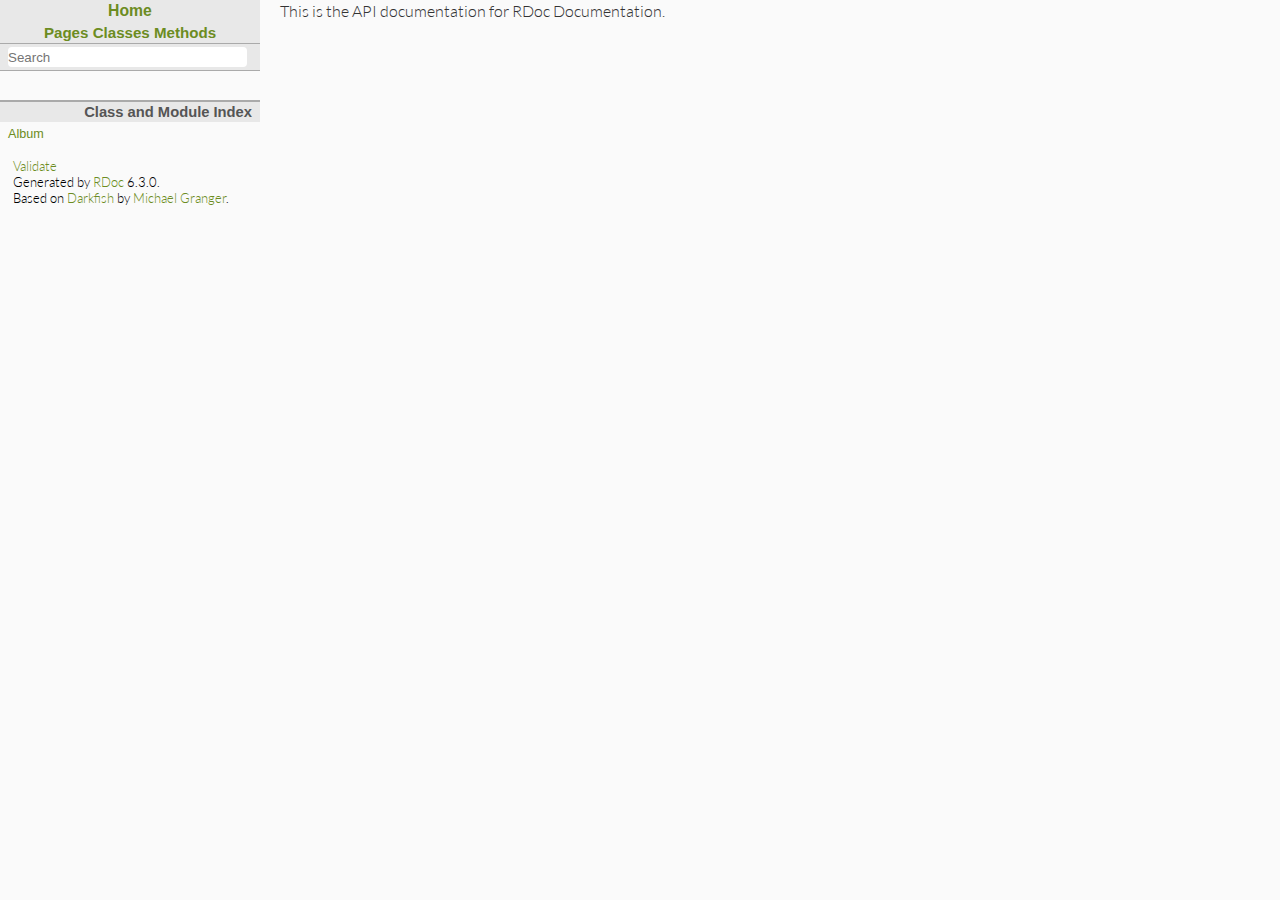
<file: classes/doc/index.html>
<!DOCTYPE html>

<html>
<head>
<meta charset="UTF-8">

<title>RDoc Documentation</title>

<script type="text/javascript">
  var rdoc_rel_prefix = "./";
  var index_rel_prefix = "./";
</script>

<script src="./js/navigation.js" defer></script>
<script src="./js/search.js" defer></script>
<script src="./js/search_index.js" defer></script>
<script src="./js/searcher.js" defer></script>
<script src="./js/darkfish.js" defer></script>

<link href="./css/fonts.css" rel="stylesheet">
<link href="./css/rdoc.css" rel="stylesheet">


<body id="top" role="document" class="file">
<nav role="navigation">
  <div id="project-navigation">
    <div id="home-section" role="region" title="Quick navigation" class="nav-section">
  <h2>
    <a href="./index.html" rel="home">Home</a>
  </h2>

  <div id="table-of-contents-navigation">
    <a href="./table_of_contents.html#pages">Pages</a>
    <a href="./table_of_contents.html#classes">Classes</a>
    <a href="./table_of_contents.html#methods">Methods</a>
  </div>
</div>


    <div id="search-section" role="search" class="project-section initially-hidden">
  <form action="#" method="get" accept-charset="utf-8">
    <div id="search-field-wrapper">
      <input id="search-field" role="combobox" aria-label="Search"
             aria-autocomplete="list" aria-controls="search-results"
             type="text" name="search" placeholder="Search" spellcheck="false"
             title="Type to search, Up and Down to navigate, Enter to load">
    </div>

    <ul id="search-results" aria-label="Search Results"
        aria-busy="false" aria-expanded="false"
        aria-atomic="false" class="initially-hidden"></ul>
  </form>
</div>

  </div>

  <div id="project-metadata">
    

    <div id="classindex-section" class="nav-section">
  <h3>Class and Module Index</h3>

  <ul class="link-list">
    <li><a href="./Album.html">Album</a>
  </ul>
</div>

  </div>
</nav>

<main role="main">
<p>This is the API documentation for RDoc Documentation.
</main>


<footer id="validator-badges" role="contentinfo">
  <p><a href="https://validator.w3.org/check/referer">Validate</a>
  <p>Generated by <a href="https://ruby.github.io/rdoc/">RDoc</a> 6.3.0.
  <p>Based on <a href="http://deveiate.org/projects/Darkfish-RDoc/">Darkfish</a> by <a href="http://deveiate.org">Michael Granger</a>.
</footer>
</file>
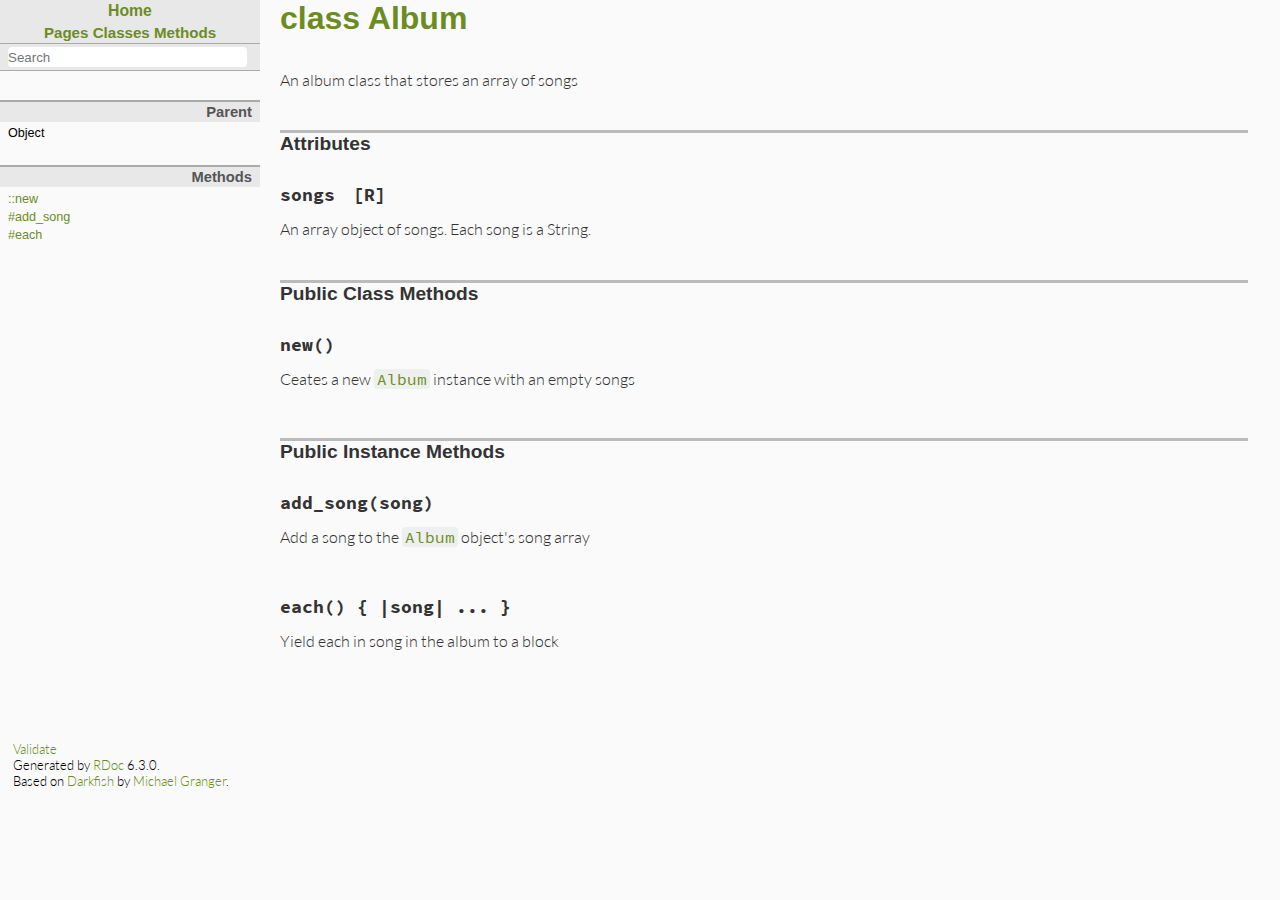
<file: classes/doc/Album.html>
<!DOCTYPE html>

<html>
<head>
<meta charset="UTF-8">

<title>class Album - RDoc Documentation</title>

<script type="text/javascript">
  var rdoc_rel_prefix = "./";
  var index_rel_prefix = "./";
</script>

<script src="./js/navigation.js" defer></script>
<script src="./js/search.js" defer></script>
<script src="./js/search_index.js" defer></script>
<script src="./js/searcher.js" defer></script>
<script src="./js/darkfish.js" defer></script>

<link href="./css/fonts.css" rel="stylesheet">
<link href="./css/rdoc.css" rel="stylesheet">


<body id="top" role="document" class="class">
<nav role="navigation">
  <div id="project-navigation">
    <div id="home-section" role="region" title="Quick navigation" class="nav-section">
  <h2>
    <a href="./index.html" rel="home">Home</a>
  </h2>

  <div id="table-of-contents-navigation">
    <a href="./table_of_contents.html#pages">Pages</a>
    <a href="./table_of_contents.html#classes">Classes</a>
    <a href="./table_of_contents.html#methods">Methods</a>
  </div>
</div>

    <div id="search-section" role="search" class="project-section initially-hidden">
  <form action="#" method="get" accept-charset="utf-8">
    <div id="search-field-wrapper">
      <input id="search-field" role="combobox" aria-label="Search"
             aria-autocomplete="list" aria-controls="search-results"
             type="text" name="search" placeholder="Search" spellcheck="false"
             title="Type to search, Up and Down to navigate, Enter to load">
    </div>

    <ul id="search-results" aria-label="Search Results"
        aria-busy="false" aria-expanded="false"
        aria-atomic="false" class="initially-hidden"></ul>
  </form>
</div>

  </div>

  

  <div id="class-metadata">
    
    
<div id="parent-class-section" class="nav-section">
  <h3>Parent</h3>

  <p class="link">Object
</div>

    
    
    
<!-- Method Quickref -->
<div id="method-list-section" class="nav-section">
  <h3>Methods</h3>

  <ul class="link-list" role="directory">
    <li ><a href="#method-c-new">::new</a>
    <li ><a href="#method-i-add_song">#add_song</a>
    <li ><a href="#method-i-each">#each</a>
  </ul>
</div>

  </div>
</nav>

<main role="main" aria-labelledby="class-Album">
  <h1 id="class-Album" class="class">
    class Album
  </h1>

  <section class="description">
    
<p>An album class that stores an array of songs</p>

  </section>

  <section id="5Buntitled-5D" class="documentation-section">



    <section class="attribute-method-details" class="method-section">
      <header>
        <h3>Attributes</h3>
      </header>

      <div id="attribute-i-songs" class="method-detail">
        <div class="method-heading attribute-method-heading">
          <span class="method-name">songs</span><span
            class="attribute-access-type">[R]</span>
        </div>

        <div class="method-description">
        <p>An array object of songs. Each song is a String.</p>
        </div>
      </div>
    </section>


     <section id="public-class-5Buntitled-5D-method-details" class="method-section">
       <header>
         <h3>Public Class Methods</h3>
       </header>

      <div id="method-c-new" class="method-detail ">
        <div class="method-heading">
          <span class="method-name">new</span><span
            class="method-args">()</span>
          <span class="method-click-advice">click to toggle source</span>
        </div>

        <div class="method-description">
          <p>Ceates a new <a href="Album.html"><code>Album</code></a> instance with an empty songs</p>

          <div class="method-source-code" id="new-source">
            <pre><span class="ruby-comment"># File subclasses.rb, line 123</span>
<span class="ruby-keyword">def</span> <span class="ruby-identifier ruby-title">initialize</span> 
    <span class="ruby-ivar">@songs</span> = []
<span class="ruby-keyword">end</span></pre>
          </div>
        </div>


      </div>

    </section>

     <section id="public-instance-5Buntitled-5D-method-details" class="method-section">
       <header>
         <h3>Public Instance Methods</h3>
       </header>

      <div id="method-i-add_song" class="method-detail ">
        <div class="method-heading">
          <span class="method-name">add_song</span><span
            class="method-args">(song)</span>
          <span class="method-click-advice">click to toggle source</span>
        </div>

        <div class="method-description">
          <p>Add a song to the <a href="Album.html"><code>Album</code></a> object&#39;s song array</p>

          <div class="method-source-code" id="add_song-source">
            <pre><span class="ruby-comment"># File subclasses.rb, line 127</span>
<span class="ruby-keyword">def</span> <span class="ruby-identifier ruby-title">add_song</span>(<span class="ruby-identifier">song</span>)
    <span class="ruby-identifier">songs</span> <span class="ruby-operator">&lt;&lt;</span> <span class="ruby-identifier">song</span> 
<span class="ruby-keyword">end</span></pre>
          </div>
        </div>


      </div>

      <div id="method-i-each" class="method-detail ">
        <div class="method-heading">
          <span class="method-name">each</span><span
            class="method-args">() { |song| ... }</span>
          <span class="method-click-advice">click to toggle source</span>
        </div>

        <div class="method-description">
          <p>Yield each in song in the album to a block</p>

          <div class="method-source-code" id="each-source">
            <pre><span class="ruby-comment"># File subclasses.rb, line 131</span>
<span class="ruby-keyword">def</span> <span class="ruby-identifier ruby-title">each</span> 
    <span class="ruby-identifier">songs</span>.<span class="ruby-identifier">each</span> <span class="ruby-keyword">do</span> <span class="ruby-operator">|</span><span class="ruby-identifier">song</span><span class="ruby-operator">|</span>
        <span class="ruby-keyword">yield</span> <span class="ruby-identifier">song</span>
    <span class="ruby-keyword">end</span>
<span class="ruby-keyword">end</span></pre>
          </div>
        </div>


      </div>

    </section>

  </section>
</main>


<footer id="validator-badges" role="contentinfo">
  <p><a href="https://validator.w3.org/check/referer">Validate</a>
  <p>Generated by <a href="https://ruby.github.io/rdoc/">RDoc</a> 6.3.0.
  <p>Based on <a href="http://deveiate.org/projects/Darkfish-RDoc/">Darkfish</a> by <a href="http://deveiate.org">Michael Granger</a>.
</footer>
</file>
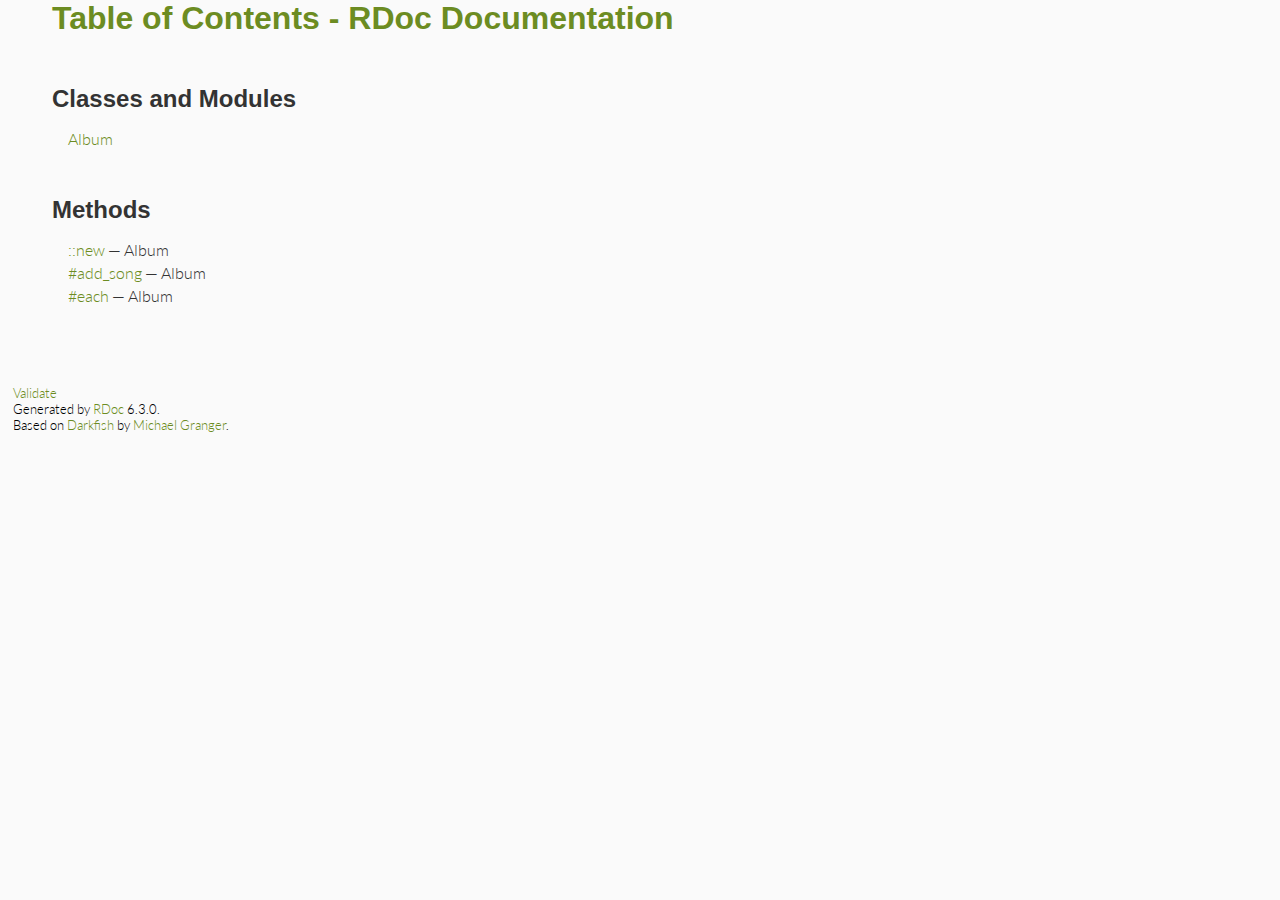
<file: classes/doc/table_of_contents.html>
<!DOCTYPE html>

<html>
<head>
<meta charset="UTF-8">

<title>Table of Contents - RDoc Documentation</title>

<script type="text/javascript">
  var rdoc_rel_prefix = "./";
  var index_rel_prefix = "./";
</script>

<script src="./js/navigation.js" defer></script>
<script src="./js/search.js" defer></script>
<script src="./js/search_index.js" defer></script>
<script src="./js/searcher.js" defer></script>
<script src="./js/darkfish.js" defer></script>

<link href="./css/fonts.css" rel="stylesheet">
<link href="./css/rdoc.css" rel="stylesheet">


<body id="top" class="table-of-contents">
<main role="main">
<h1 class="class">Table of Contents - RDoc Documentation</h1>


<h2 id="classes">Classes and Modules</h2>
<ul>
  <li class="class">
    <a href="Album.html">Album</a>
  </li>
</ul>

<h2 id="methods">Methods</h2>
<ul>

  <li class="method">
    <a href="Album.html#method-c-new">::new</a>
    &mdash;
    <span class="container">Album</span>

  <li class="method">
    <a href="Album.html#method-i-add_song">#add_song</a>
    &mdash;
    <span class="container">Album</span>

  <li class="method">
    <a href="Album.html#method-i-each">#each</a>
    &mdash;
    <span class="container">Album</span>
</ul>
</main>


<footer id="validator-badges" role="contentinfo">
  <p><a href="https://validator.w3.org/check/referer">Validate</a>
  <p>Generated by <a href="https://ruby.github.io/rdoc/">RDoc</a> 6.3.0.
  <p>Based on <a href="http://deveiate.org/projects/Darkfish-RDoc/">Darkfish</a> by <a href="http://deveiate.org">Michael Granger</a>.
</footer>
</file>
<file: classes/doc/css/fonts.css>
/*
 * Copyright 2010, 2012 Adobe Systems Incorporated (http://www.adobe.com/),
 * with Reserved Font Name "Source". All Rights Reserved. Source is a
 * trademark of Adobe Systems Incorporated in the United States and/or other
 * countries.
 *
 * This Font Software is licensed under the SIL Open Font License, Version
 * 1.1.
 *
 * This license is copied below, and is also available with a FAQ at:
 * http://scripts.sil.org/OFL
 */

@font-face {
  font-family: "Source Code Pro";
  font-style: normal;
  font-weight: 400;
  src: local("Source Code Pro"),
       local("SourceCodePro-Regular"),
       url("../fonts/SourceCodePro-Regular.ttf") format("truetype");
}

@font-face {
  font-family: "Source Code Pro";
  font-style: normal;
  font-weight: 700;
  src: local("Source Code Pro Bold"),
       local("SourceCodePro-Bold"),
       url("../fonts/SourceCodePro-Bold.ttf") format("truetype");
}

/*
 * Copyright (c) 2010, Łukasz Dziedzic (dziedzic@typoland.com),
 * with Reserved Font Name Lato.
 *
 * This Font Software is licensed under the SIL Open Font License, Version
 * 1.1.
 *
 * This license is copied below, and is also available with a FAQ at:
 * http://scripts.sil.org/OFL
 */

@font-face {
  font-family: "Lato";
  font-style: normal;
  font-weight: 300;
  src: local("Lato Light"),
       local("Lato-Light"),
       url("../fonts/Lato-Light.ttf") format("truetype");
}

@font-face {
  font-family: "Lato";
  font-style: italic;
  font-weight: 300;
  src: local("Lato Light Italic"),
       local("Lato-LightItalic"),
       url("../fonts/Lato-LightItalic.ttf") format("truetype");
}

@font-face {
  font-family: "Lato";
  font-style: normal;
  font-weight: 700;
  src: local("Lato Regular"),
       local("Lato-Regular"),
       url("../fonts/Lato-Regular.ttf") format("truetype");
}

@font-face {
  font-family: "Lato";
  font-style: italic;
  font-weight: 700;
  src: local("Lato Italic"),
       local("Lato-Italic"),
       url("../fonts/Lato-RegularItalic.ttf") format("truetype");
}

/*
 * -----------------------------------------------------------
 * SIL OPEN FONT LICENSE Version 1.1 - 26 February 2007
 * -----------------------------------------------------------
 *
 * PREAMBLE
 * The goals of the Open Font License (OFL) are to stimulate worldwide
 * development of collaborative font projects, to support the font creation
 * efforts of academic and linguistic communities, and to provide a free and
 * open framework in which fonts may be shared and improved in partnership
 * with others.
 *
 * The OFL allows the licensed fonts to be used, studied, modified and
 * redistributed freely as long as they are not sold by themselves. The
 * fonts, including any derivative works, can be bundled, embedded,
 * redistributed and/or sold with any software provided that any reserved
 * names are not used by derivative works. The fonts and derivatives,
 * however, cannot be released under any other type of license. The
 * requirement for fonts to remain under this license does not apply
 * to any document created using the fonts or their derivatives.
 *
 * DEFINITIONS
 * "Font Software" refers to the set of files released by the Copyright
 * Holder(s) under this license and clearly marked as such. This may
 * include source files, build scripts and documentation.
 *
 * "Reserved Font Name" refers to any names specified as such after the
 * copyright statement(s).
 *
 * "Original Version" refers to the collection of Font Software components as
 * distributed by the Copyright Holder(s).
 *
 * "Modified Version" refers to any derivative made by adding to, deleting,
 * or substituting -- in part or in whole -- any of the components of the
 * Original Version, by changing formats or by porting the Font Software to a
 * new environment.
 *
 * "Author" refers to any designer, engineer, programmer, technical
 * writer or other person who contributed to the Font Software.
 *
 * PERMISSION & CONDITIONS
 * Permission is hereby granted, free of charge, to any person obtaining
 * a copy of the Font Software, to use, study, copy, merge, embed, modify,
 * redistribute, and sell modified and unmodified copies of the Font
 * Software, subject to the following conditions:
 *
 * 1) Neither the Font Software nor any of its individual components,
 * in Original or Modified Versions, may be sold by itself.
 *
 * 2) Original or Modified Versions of the Font Software may be bundled,
 * redistributed and/or sold with any software, provided that each copy
 * contains the above copyright notice and this license. These can be
 * included either as stand-alone text files, human-readable headers or
 * in the appropriate machine-readable metadata fields within text or
 * binary files as long as those fields can be easily viewed by the user.
 *
 * 3) No Modified Version of the Font Software may use the Reserved Font
 * Name(s) unless explicit written permission is granted by the corresponding
 * Copyright Holder. This restriction only applies to the primary font name as
 * presented to the users.
 *
 * 4) The name(s) of the Copyright Holder(s) or the Author(s) of the Font
 * Software shall not be used to promote, endorse or advertise any
 * Modified Version, except to acknowledge the contribution(s) of the
 * Copyright Holder(s) and the Author(s) or with their explicit written
 * permission.
 *
 * 5) The Font Software, modified or unmodified, in part or in whole,
 * must be distributed entirely under this license, and must not be
 * distributed under any other license. The requirement for fonts to
 * remain under this license does not apply to any document created
 * using the Font Software.
 *
 * TERMINATION
 * This license becomes null and void if any of the above conditions are
 * not met.
 *
 * DISCLAIMER
 * THE FONT SOFTWARE IS PROVIDED "AS IS", WITHOUT WARRANTY OF ANY KIND,
 * EXPRESS OR IMPLIED, INCLUDING BUT NOT LIMITED TO ANY WARRANTIES OF
 * MERCHANTABILITY, FITNESS FOR A PARTICULAR PURPOSE AND NONINFRINGEMENT
 * OF COPYRIGHT, PATENT, TRADEMARK, OR OTHER RIGHT. IN NO EVENT SHALL THE
 * COPYRIGHT HOLDER BE LIABLE FOR ANY CLAIM, DAMAGES OR OTHER LIABILITY,
 * INCLUDING ANY GENERAL, SPECIAL, INDIRECT, INCIDENTAL, OR CONSEQUENTIAL
 * DAMAGES, WHETHER IN AN ACTION OF CONTRACT, TORT OR OTHERWISE, ARISING
 * FROM, OUT OF THE USE OR INABILITY TO USE THE FONT SOFTWARE OR FROM
 * OTHER DEALINGS IN THE FONT SOFTWARE.
 */
</file>
<file: classes/doc/css/rdoc.css>
/*
 * "Darkfish" Rdoc CSS
 * $Id: rdoc.css 54 2009-01-27 01:09:48Z deveiant $
 *
 * Author: Michael Granger <ged@FaerieMUD.org>
 *
 */

/* vim: ft=css et sw=2 ts=2 sts=2 */
/* Base Green is: #6C8C22 */

.hide { display: none !important; }

* { padding: 0; margin: 0; }

body {
  background: #fafafa;
  font-family: Lato, sans-serif;
  font-weight: 300;
}

h1 span,
h2 span,
h3 span,
h4 span,
h5 span,
h6 span {
  position: relative;

  display: none;
  padding-left: 1em;
  line-height: 0;
  vertical-align: baseline;
  font-size: 10px;
}

h1 span { top: -1.3em; }
h2 span { top: -1.2em; }
h3 span { top: -1.0em; }
h4 span { top: -0.8em; }
h5 span { top: -0.5em; }
h6 span { top: -0.5em; }

h1:hover span,
h2:hover span,
h3:hover span,
h4:hover span,
h5:hover span,
h6:hover span {
  display: inline;
}

h1:target,
h2:target,
h3:target,
h4:target,
h5:target,
h6:target {
  margin-left: -10px;
  border-left: 10px solid #f1edba;
}

:link,
:visited {
  color: #6C8C22;
  text-decoration: none;
}

:link:hover,
:visited:hover {
  border-bottom: 1px dotted #6C8C22;
}

code,
pre {
  font-family: "Source Code Pro", Monaco, monospace;
  background-color: rgba(27,31,35,0.05);
  padding: 0em 0.2em;
  border-radius: 0.2em;
}

/* @group Generic Classes */

.initially-hidden {
  display: none;
}

#search-field {
  width: 98%;
  background: white;
  border: none;
  height: 1.5em;
  -webkit-border-radius: 4px;
  -moz-border-radius: 4px;
  border-radius: 4px;
  text-align: left;
}
#search-field:focus {
  background: #f1edba;
}
#search-field:-moz-placeholder,
#search-field::-webkit-input-placeholder {
  font-weight: bold;
  color: #666;
}

.missing-docs {
  font-size: 120%;
  background: white url(../images/wrench_orange.png) no-repeat 4px center;
  color: #ccc;
  line-height: 2em;
  border: 1px solid #d00;
  opacity: 1;
  padding-left: 20px;
  text-indent: 24px;
  letter-spacing: 3px;
  font-weight: bold;
  -webkit-border-radius: 5px;
  -moz-border-radius: 5px;
}

.target-section {
  border: 2px solid #dcce90;
  border-left-width: 8px;
  padding: 0 1em;
  background: #fff3c2;
}

/* @end */

/* @group Index Page, Standalone file pages */
.table-of-contents ul {
  margin: 1em;
  list-style: none;
}

.table-of-contents ul ul {
  margin-top: 0.25em;
}

.table-of-contents ul :link,
.table-of-contents ul :visited {
  font-size: 16px;
}

.table-of-contents li {
  margin-bottom: 0.25em;
}

.table-of-contents li .toc-toggle {
  width: 16px;
  height: 16px;
  background: url(../images/add.png) no-repeat;
}

.table-of-contents li .toc-toggle.open {
  background: url(../images/delete.png) no-repeat;
}

/* @end */

/* @group Top-Level Structure */

nav {
  float: left;
  width: 260px;
  font-family: Helvetica, sans-serif;
  font-size: 14px;
}

main {
  display: block;
  margin: 0 2em 5em 260px;
  padding-left: 20px;
  min-width: 340px;
  font-size: 16px;
}

main h1,
main h2,
main h3,
main h4,
main h5,
main h6 {
  font-family: Helvetica, sans-serif;
}

.table-of-contents main {
  margin-left: 2em;
}

#validator-badges {
  clear: both;
  margin: 1em 1em 2em;
  font-size: smaller;
}

/* @end */

/* @group navigation */
nav {
  margin-bottom: 1em;
}

nav .nav-section {
  margin-top: 2em;
  border-top: 2px solid #aaa;
  font-size: 90%;
  overflow: hidden;
}

nav h2 {
  margin: 0;
  padding: 2px 8px 2px 8px;
  background-color: #e8e8e8;
  color: #555;
  font-size: 125%;
  text-align: center;
}

nav h3,
#table-of-contents-navigation {
  margin: 0;
  padding: 2px 8px 2px 8px;
  text-align: right;
  background-color: #e8e8e8;
  color: #555;
}

nav ul,
nav dl,
nav p {
  padding: 4px 8px 0;
  list-style: none;
}

#project-navigation .nav-section {
  margin: 0;
  border-top: 0;
}

#home-section h2 {
  text-align: center;
}

#table-of-contents-navigation {
  font-size: 1.2em;
  font-weight: bold;
  text-align: center;
}

#search-section {
  margin-top: 0;
  border-top: 0;
}

#search-field-wrapper {
  border-top: 1px solid #aaa;
  border-bottom: 1px solid #aaa;
  padding: 3px 8px;
  background-color: #e8e8e8;
  color: #555;
}

ul.link-list li {
  white-space: nowrap;
  line-height: 1.4em;
}

ul.link-list .type {
  font-size: 8px;
  text-transform: uppercase;
  color: white;
  background: #969696;
  padding: 2px 4px;
  -webkit-border-radius: 5px;
}

dl.note-list dt {
  float: left;
  margin-right: 1em;
}

.calls-super {
  background: url(../images/arrow_up.png) no-repeat right center;
}

/* @end */

/* @group Documentation Section */
main {
  color: #333;
}

main > h1:first-child,
main > h2:first-child,
main > h3:first-child,
main > h4:first-child,
main > h5:first-child,
main > h6:first-child {
  margin-top: 0px;
}

main sup {
  vertical-align: super;
  font-size: 0.8em;
}

/* The heading with the class name */
main h1[class] {
  margin-top: 0;
  margin-bottom: 1em;
  font-size: 2em;
  color: #6C8C22;
}

main h1 {
  margin: 2em 0 0.5em;
  font-size: 1.7em;
}

main h2 {
  margin: 2em 0 0.5em;
  font-size: 1.5em;
}

main h3 {
  margin: 2em 0 0.5em;
  font-size: 1.2em;
}

main h4 {
  margin: 2em 0 0.5em;
  font-size: 1.1em;
}

main h5 {
  margin: 2em 0 0.5em;
  font-size: 1em;
}

main h6 {
  margin: 2em 0 0.5em;
  font-size: 1em;
}

main p {
  margin: 0 0 0.5em;
  line-height: 1.4em;
}

main pre {
  margin: 1.2em 0.5em;
  padding: 1em;
  font-size: 0.8em;
}

main hr {
  margin: 1.5em 1em;
  border: 2px solid #ddd;
}

main blockquote {
  margin: 0 2em 1.2em 1.2em;
  padding-left: 0.5em;
  border-left: 2px solid #ddd;
}

main ol,
main ul {
  margin: 1em 2em;
}

main li > p {
  margin-bottom: 0.5em;
}

main dl {
  margin: 1em 0.5em;
}

main dt {
  margin-bottom: 0.5em;
  font-weight: bold;
}

main dd {
  margin: 0 1em 1em 0.5em;
}

main header h2 {
  margin-top: 2em;
  border-width: 0;
  border-top: 4px solid #bbb;
  font-size: 130%;
}

main header h3 {
  margin: 2em 0 1.5em;
  border-width: 0;
  border-top: 3px solid #bbb;
  font-size: 120%;
}

.documentation-section-title {
  position: relative;
}
.documentation-section-title .section-click-top {
  position: absolute;
  top: 6px;
  left: 12px;
  font-size: 10px;
  color: #9b9877;
  visibility: hidden;
  padding-left: 0.5px;
}

.documentation-section-title:hover .section-click-top {
  visibility: visible;
}

.constants-list > dl {
  margin: 1em 0 2em;
  border: 0;
}

.constants-list > dl dt {
  margin-bottom: 0.75em;
  padding-left: 0;
  font-family: "Source Code Pro", Monaco, monospace;
  font-size: 110%;
}

.constants-list > dl dt a {
  color: inherit;
}

.constants-list > dl dd {
  margin: 0 0 2em 0;
  padding: 0;
  color: #666;
}

.documentation-section h2 {
  position: relative;
}

.documentation-section h2 a {
  position: absolute;
  top: 8px;
  right: 10px;
  font-size: 12px;
  color: #9b9877;
  visibility: hidden;
}

.documentation-section h2:hover a {
  visibility: visible;
}

/* @group Method Details */

main .method-source-code {
  max-height: 0;
  overflow: hidden;
  transition-duration: 200ms;
  transition-delay: 0ms;
  transition-property: all;
  transition-timing-function: ease-in-out;
}

main .method-source-code.active-menu {
  max-height: 100vh;
}

main .method-description .method-calls-super {
  color: #333;
  font-weight: bold;
}

main .method-detail {
  margin-bottom: 2.5em;
  cursor: pointer;
}

main .method-detail:target {
  margin-left: -10px;
  border-left: 10px solid #f1edba;
}

main .method-heading {
  position: relative;
  font-family: "Source Code Pro", Monaco, monospace;
  font-size: 110%;
  font-weight: bold;
  color: #333;
}
main .method-heading :link,
main .method-heading :visited {
  color: inherit;
}
main .method-click-advice {
  position: absolute;
  top: 2px;
  right: 5px;
  font-size: 12px;
  color: #9b9877;
  visibility: hidden;
  padding-right: 20px;
  line-height: 20px;
  background: url(../images/zoom.png) no-repeat right top;
}
main .method-heading:hover .method-click-advice {
  visibility: visible;
}

main .method-alias .method-heading {
  color: #666;
}

main .method-description,
main .aliases {
  margin-top: 0.75em;
  color: #333;
}

main .aliases {
  padding-top: 4px;
  font-style: italic;
  cursor: default;
}
main .method-description ul {
  margin-left: 1.5em;
}

main #attribute-method-details .method-detail:hover {
  background-color: transparent;
  cursor: default;
}
main .attribute-access-type {
  text-transform: uppercase;
  padding: 0 1em;
}
/* @end */

/* @end */

/* @group Source Code */

pre {
  margin: 0.5em 0;
  border: 1px dashed #999;
  padding: 0.5em;
  background: #262626;
  color: white;
  overflow: auto;
}

.ruby-constant   { color: #7fffd4; background: transparent; }
.ruby-keyword    { color: #00ffff; background: transparent; }
.ruby-ivar       { color: #eedd82; background: transparent; }
.ruby-operator   { color: #00ffee; background: transparent; }
.ruby-identifier { color: #ffdead; background: transparent; }
.ruby-node       { color: #ffa07a; background: transparent; }
.ruby-comment    { color: #dc0000; background: transparent; }
.ruby-regexp     { color: #ffa07a; background: transparent; }
.ruby-value      { color: #7fffd4; background: transparent; }

/* @end */


/* @group search results */
#search-results {
  font-family: Lato, sans-serif;
  font-weight: 300;
}

#search-results .search-match {
  font-family: Helvetica, sans-serif;
  font-weight: normal;
}

#search-results .search-selected {
  background: #e8e8e8;
  border-bottom: 1px solid transparent;
}

#search-results li {
  list-style: none;
  border-bottom: 1px solid #aaa;
  margin-bottom: 0.5em;
}

#search-results li:last-child {
  border-bottom: none;
  margin-bottom: 0;
}

#search-results li p {
  padding: 0;
  margin: 0.5em;
}

#search-results .search-namespace {
  font-weight: bold;
}

#search-results li em {
  background: yellow;
  font-style: normal;
}

#search-results pre {
  margin: 0.5em;
  font-family: "Source Code Pro", Monaco, monospace;
}

/* @end */
</file>
